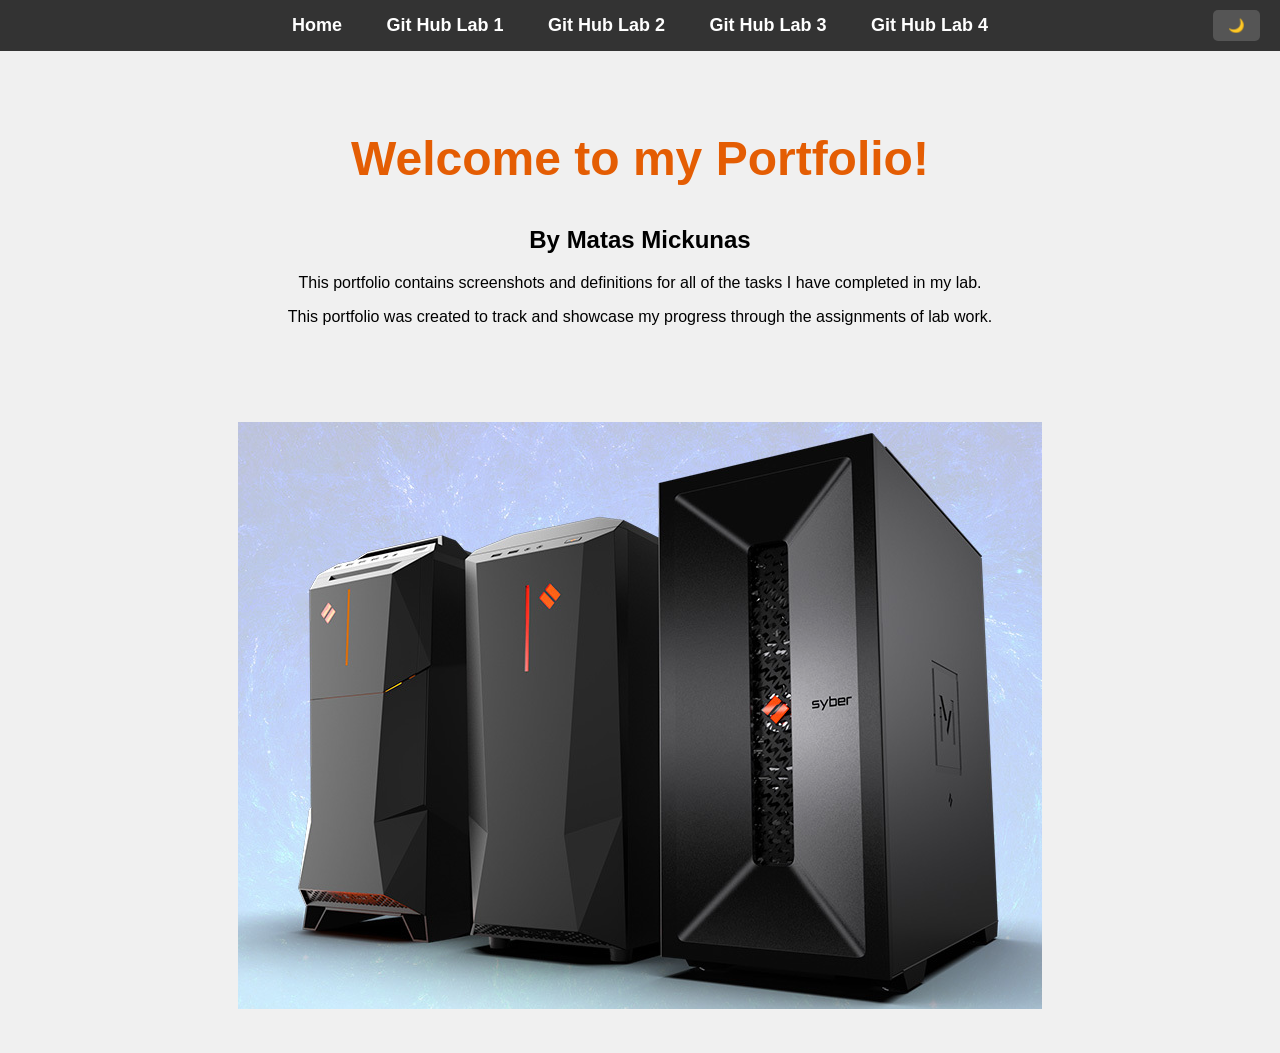
<file: index.html>
<!DOCTYPE html>
<html lang="en">
    <head>

        <link rel="stylesheet" href="styles.css">
        <meta charset="UTF-8">
        <meta name="viewport" content="width=device-width, initial-scale=1.0">
        <meta name="description" content="Simple centered name page">

    <title>Home</title>

    </head>

    <body>
        <nav>
        <button id="themeBtn" class="toggle-btn">🌙</button>
        <a href="index.html">Home</a>
        <a href="Lab1.html">Git Hub Lab 1</a>
        <a href="Lab2.html">Git Hub Lab 2</a>
        <a href="Lab3.html">Git Hub Lab 3</a>
        <a href="Lab4.html">Git Hub Lab 4</a>

        </nav>

            <section>
                <h1>Welcome to my Portfolio!</h1>
                <h2>By Matas Mickunas</h2>
                <p>This portfolio contains screenshots and definitions for all of the tasks I have completed in my lab. </p>
                <p>This portfolio was created to track and showcase my progress through the assignments of lab work.</p>
            </section>

            <section>
                <img src="Pictures/Lab1/001.png" alt="Screenshot 1">
            </section>

    <script src="script.js"></script>
    </body>
</html>
</file>
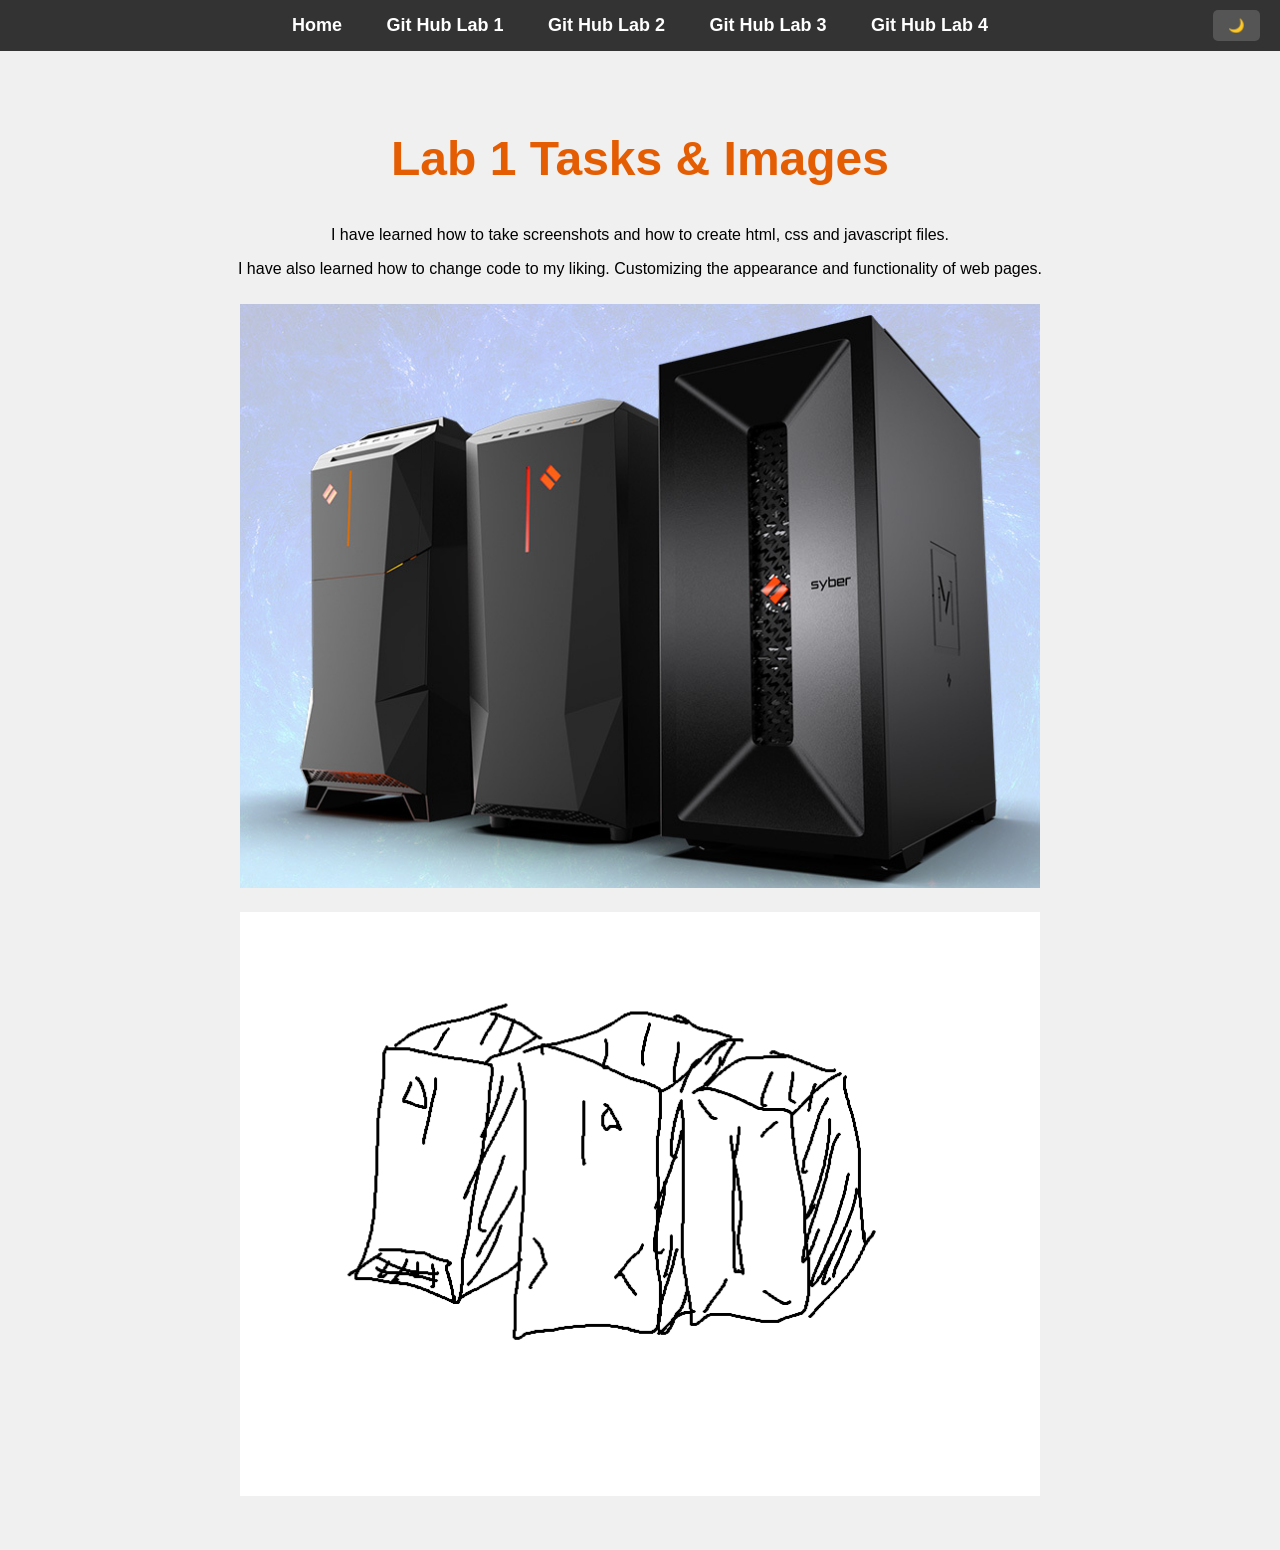
<file: Lab1.html>
<!DOCTYPE html>
<html>
    <head>
        <link rel="stylesheet" href="styles.css">
        <title>My Portfolio</title>
    </head>

    <body>
        <nav>

        <button id="themeBtn" class="toggle-btn">🌙</button>
        <a href="index.html">Home</a>
        <a href="Lab1.html">Git Hub Lab 1</a>
        <a href="Lab2.html">Git Hub Lab 2</a>
        <a href="Lab3.html">Git Hub Lab 3</a>
        <a href="Lab4.html">Git Hub Lab 4</a>

        </nav>
        
        <section>

        <h1>Lab 1 Tasks & Images</h1>

            <div class="gallery">

            <p>I have learned how to take screenshots and how to create html, css and javascript files.</p>
            <p>I have also learned how to change code to my liking. Customizing the appearance and functionality of web pages.</p>
                <img src="Pictures/Lab1/001.png" alt="Screenshot 1">
                <img src="Pictures/Lab1/002.png" alt="Screenshot 2">

            </div>

        </section>

    <script src="script.js"></script>
    </body>
</html>
</file>
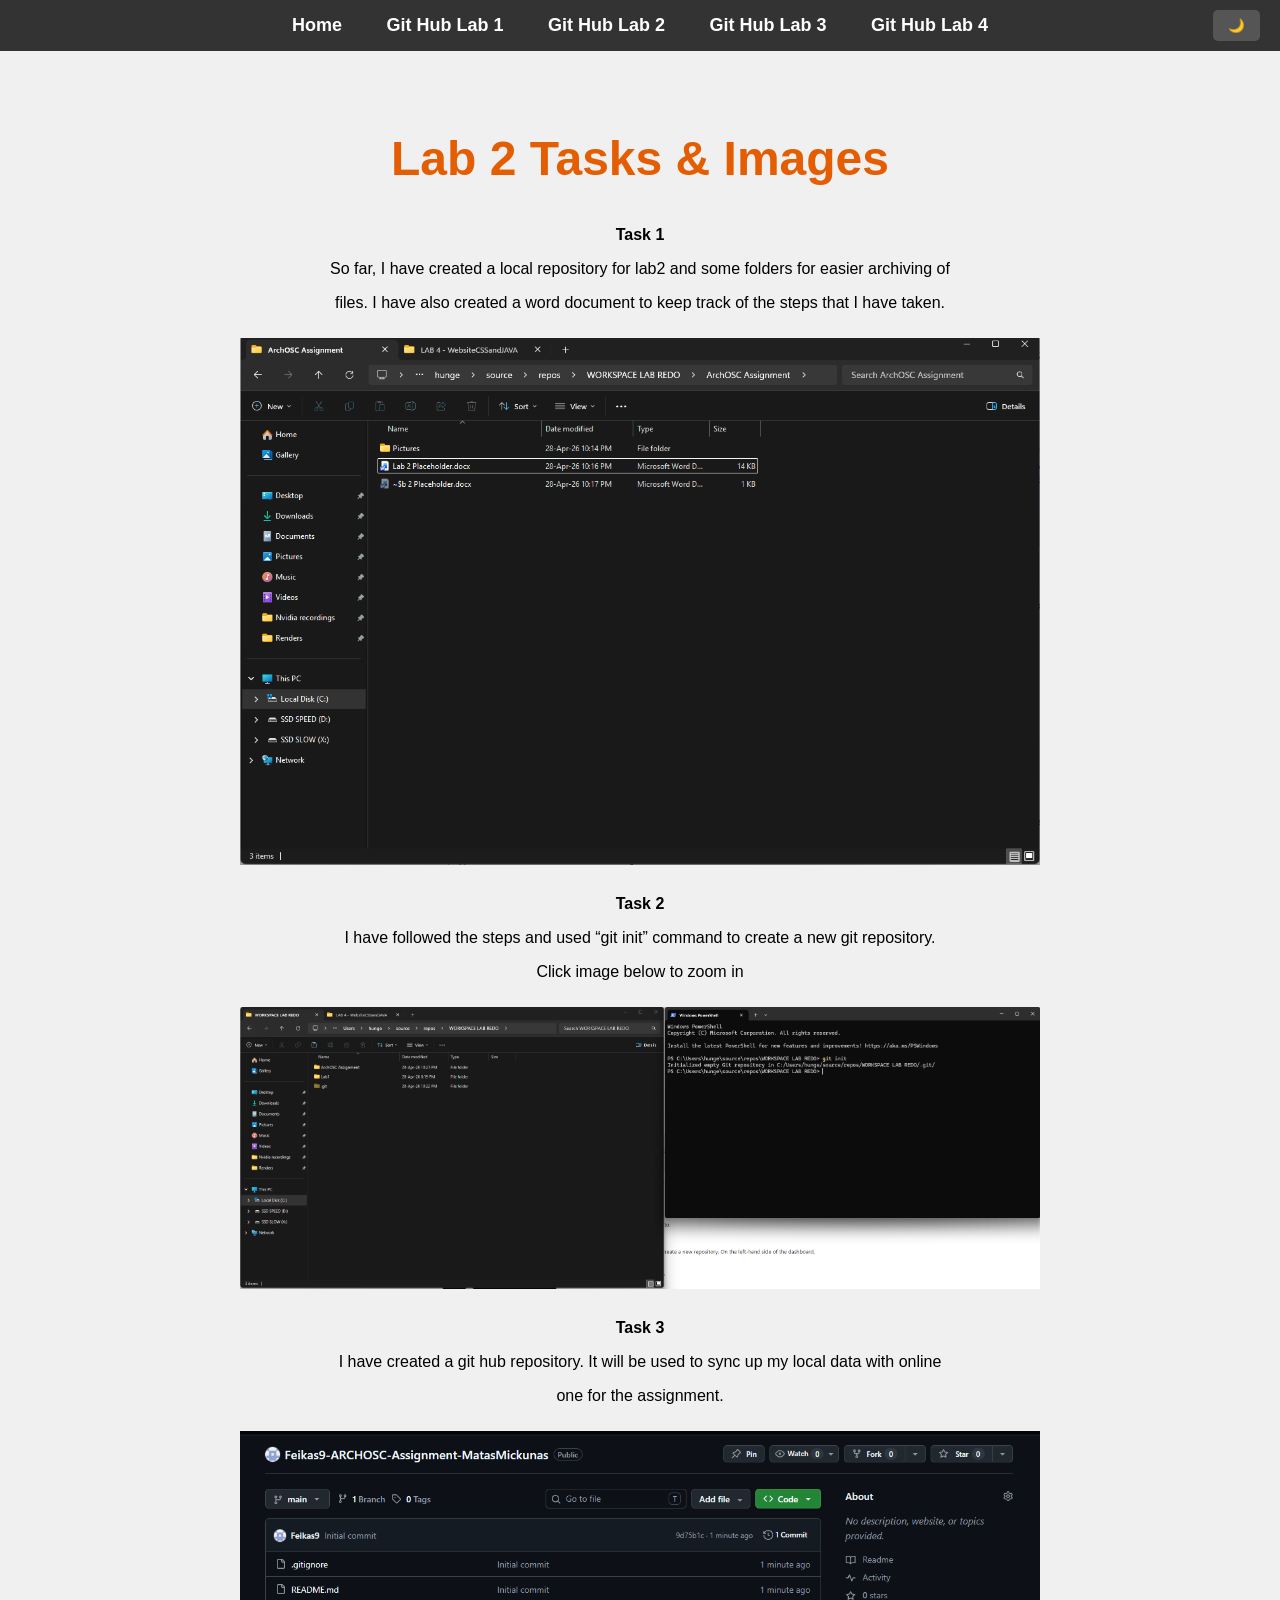
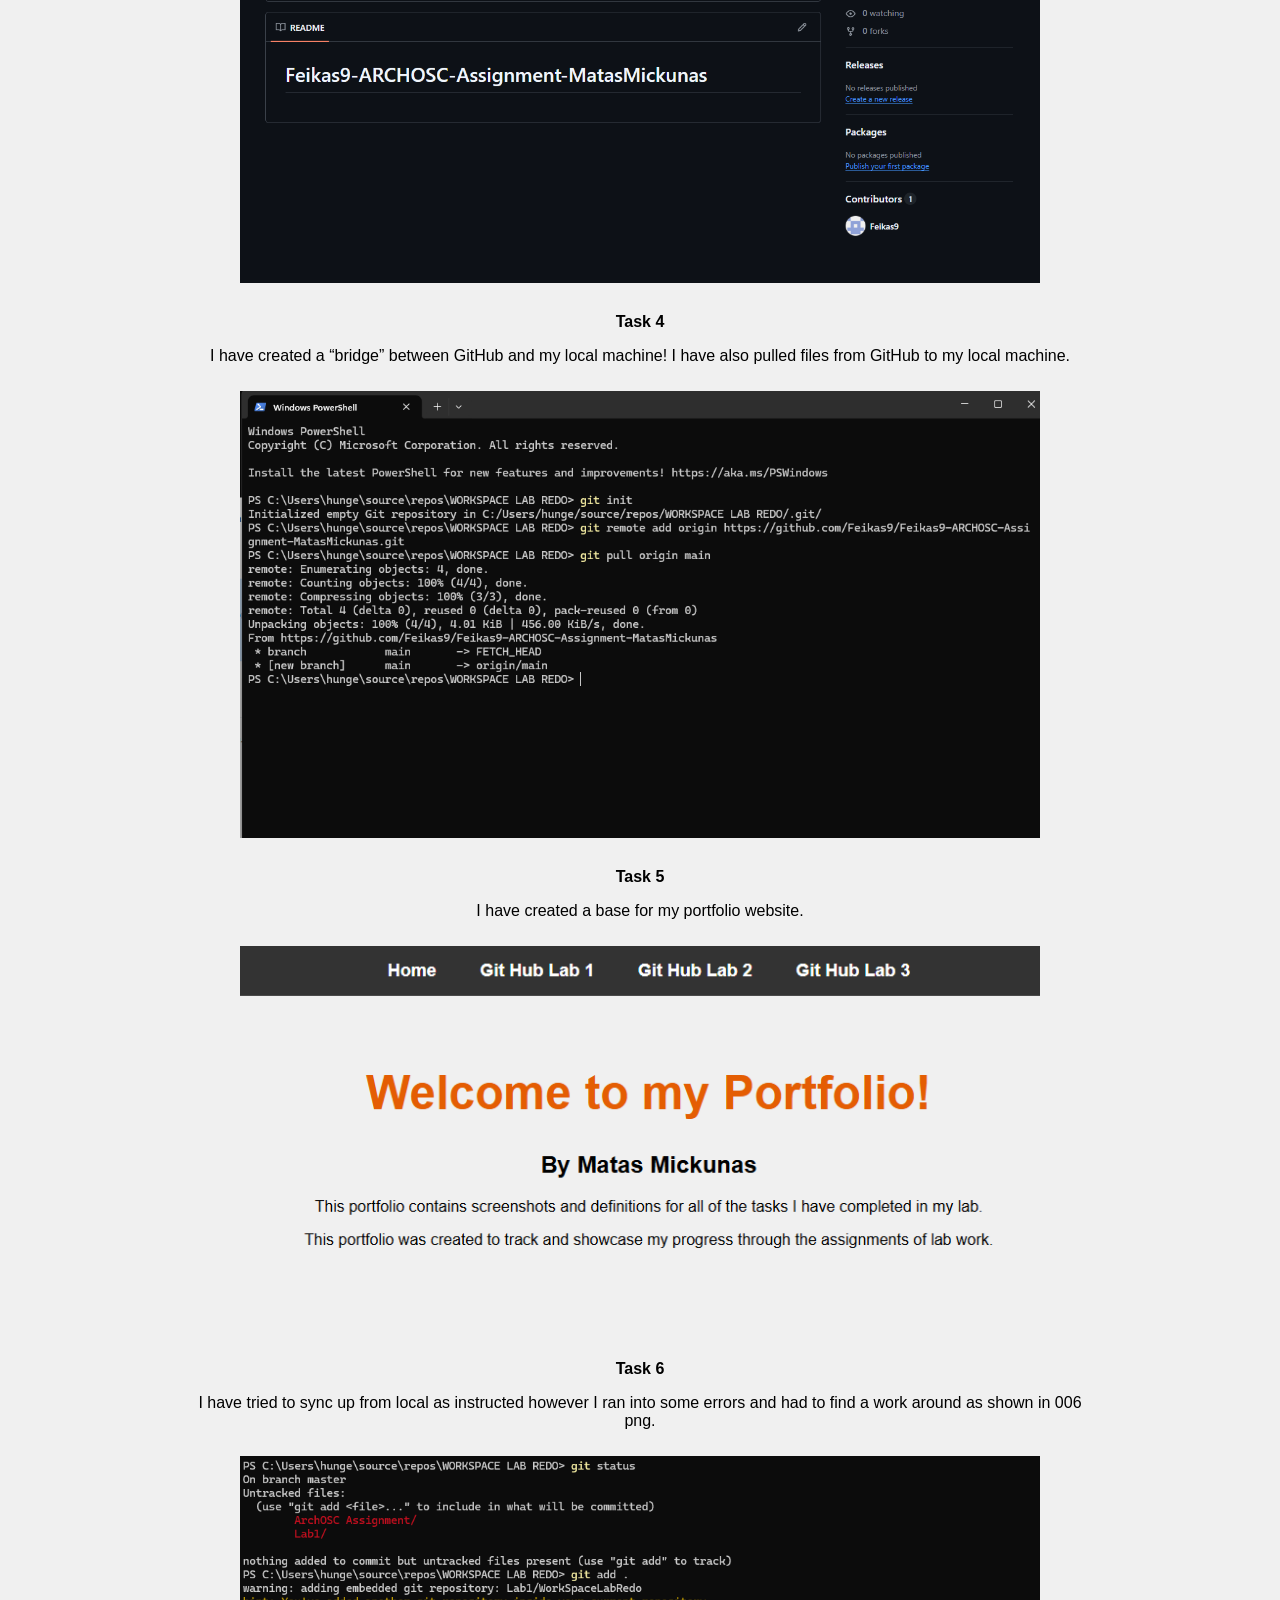
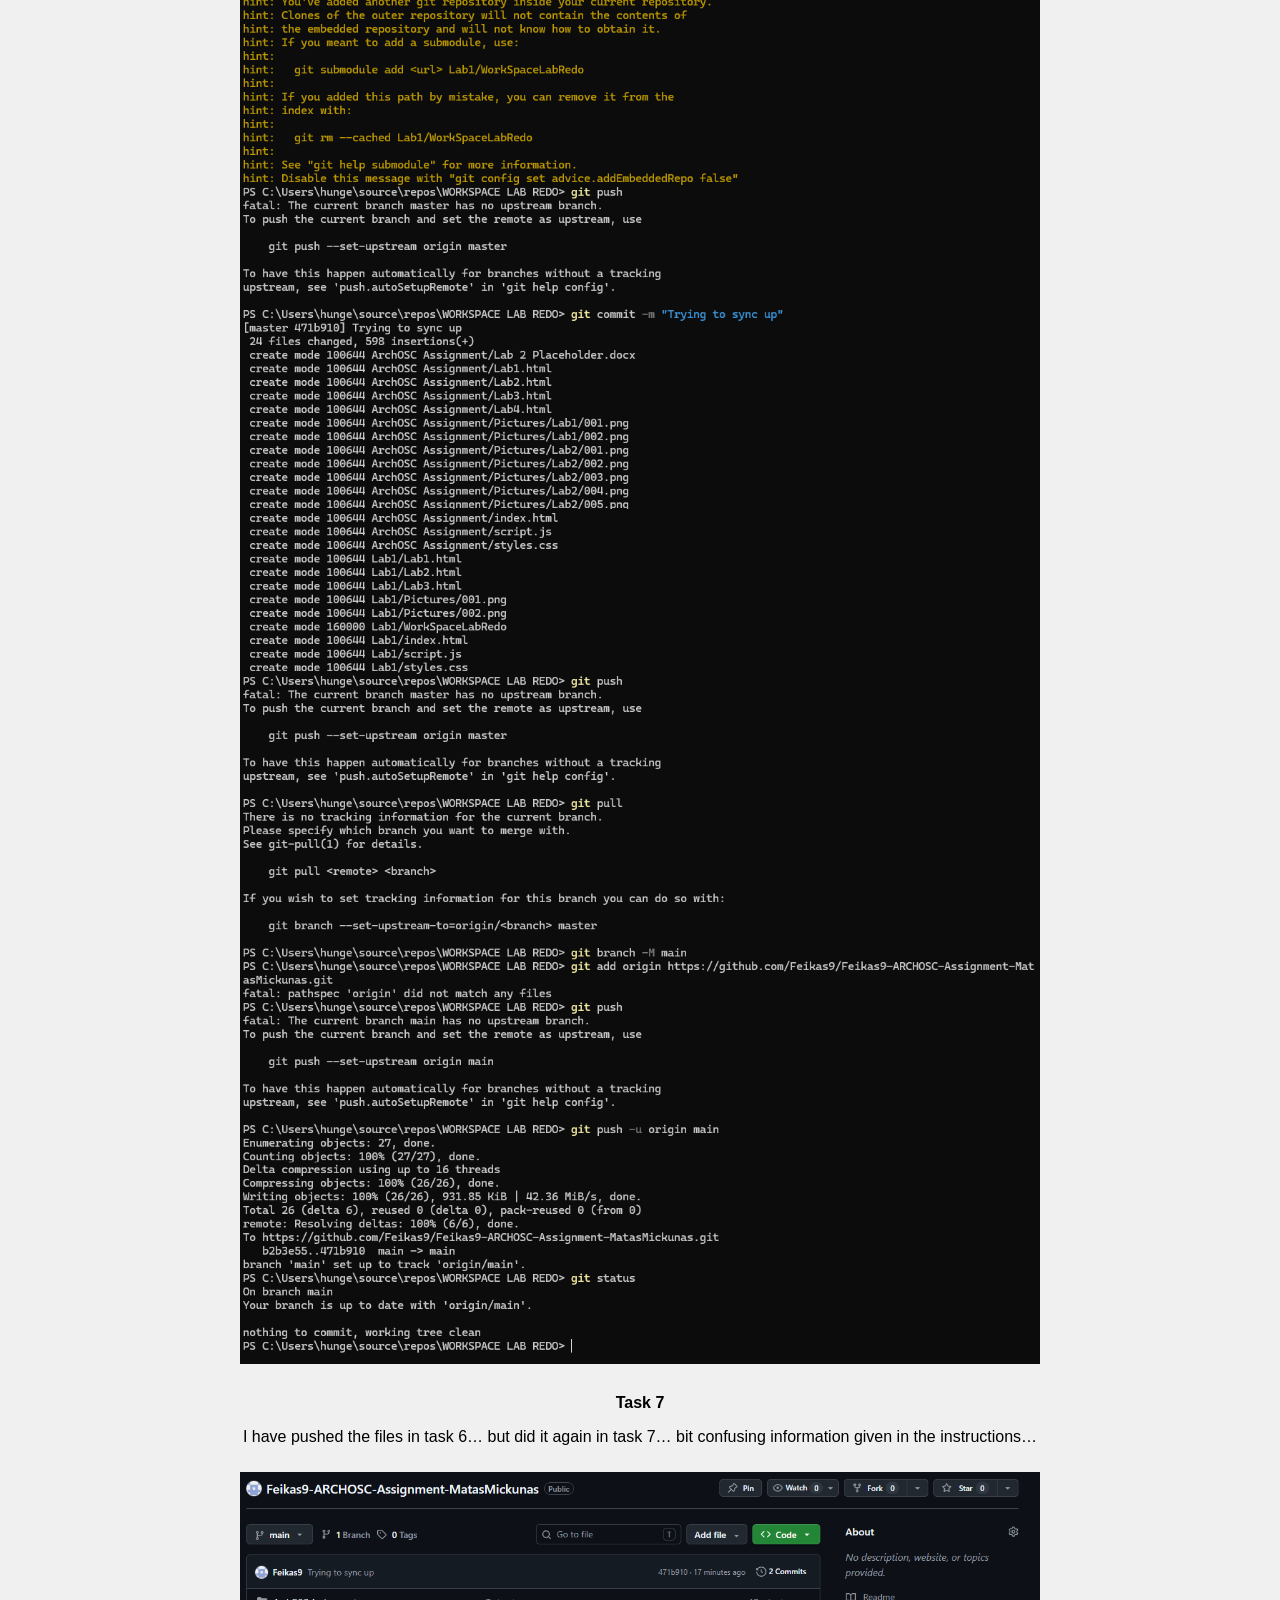
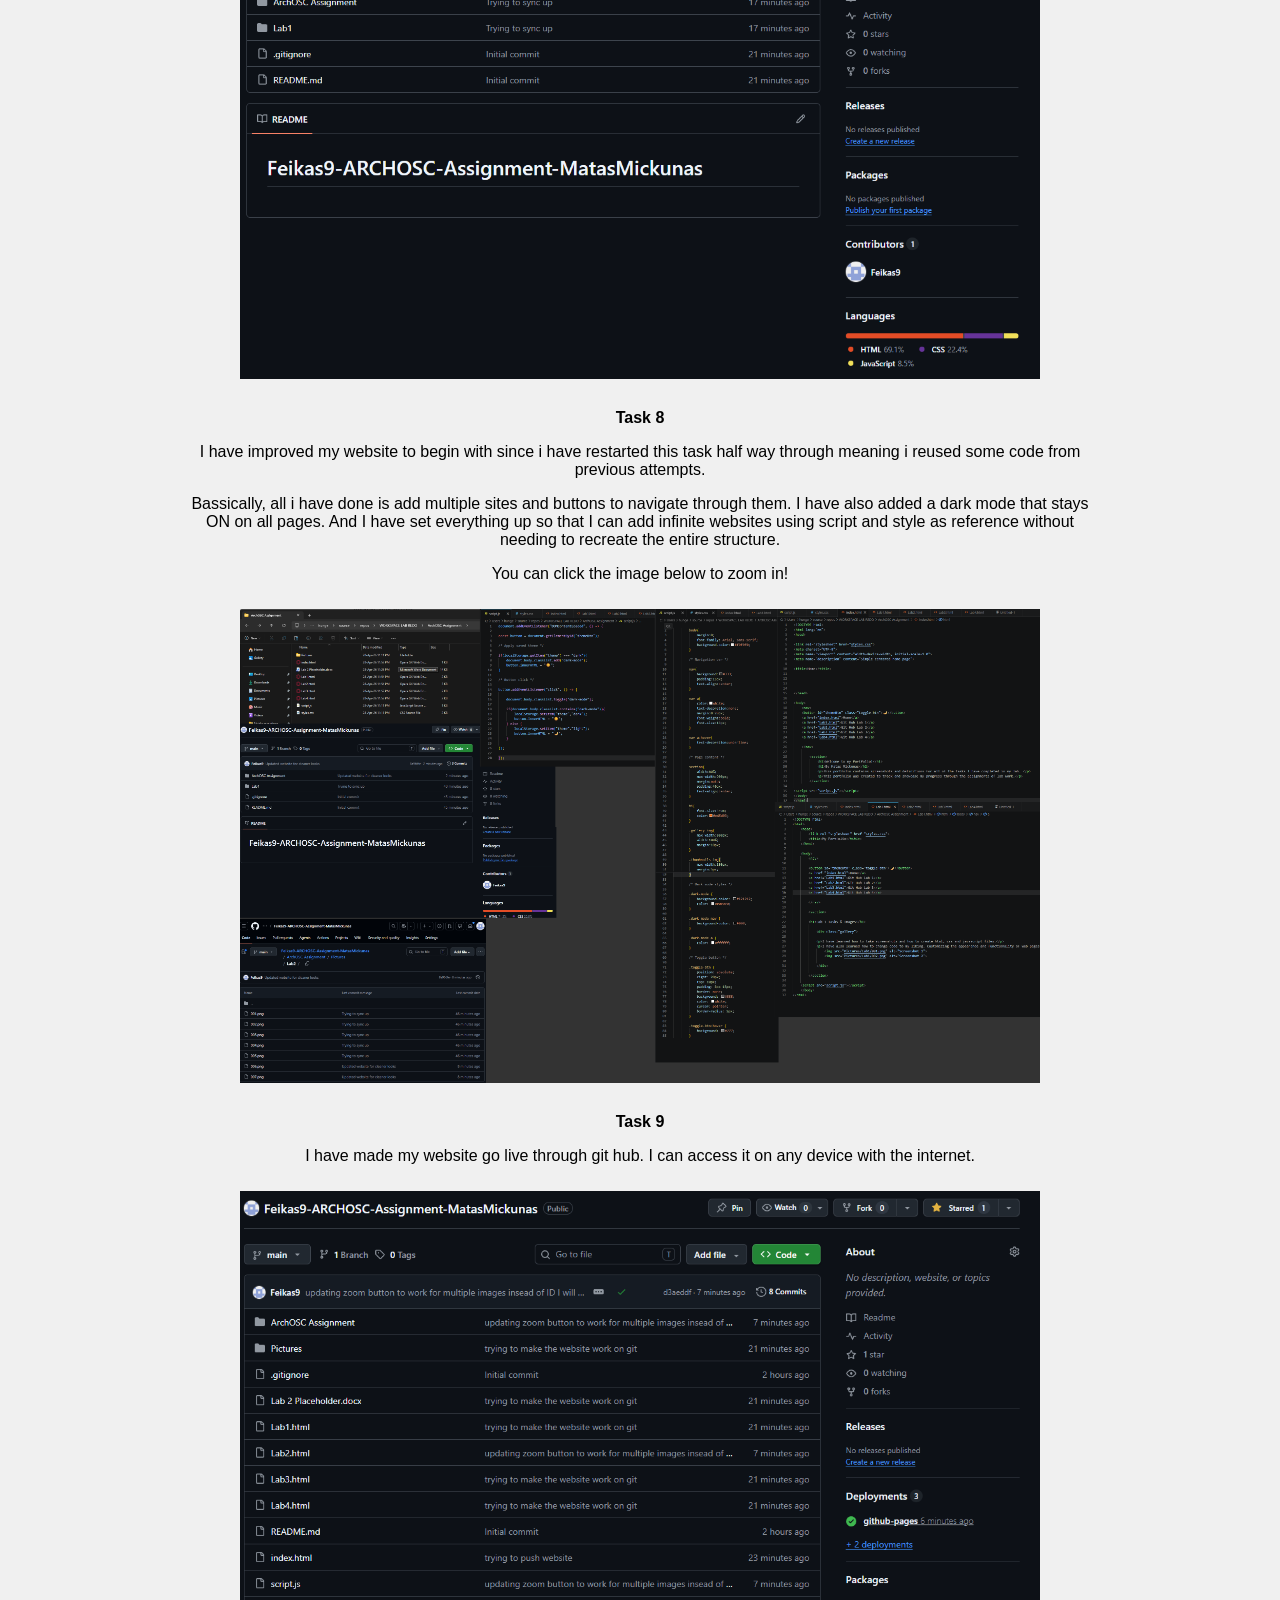
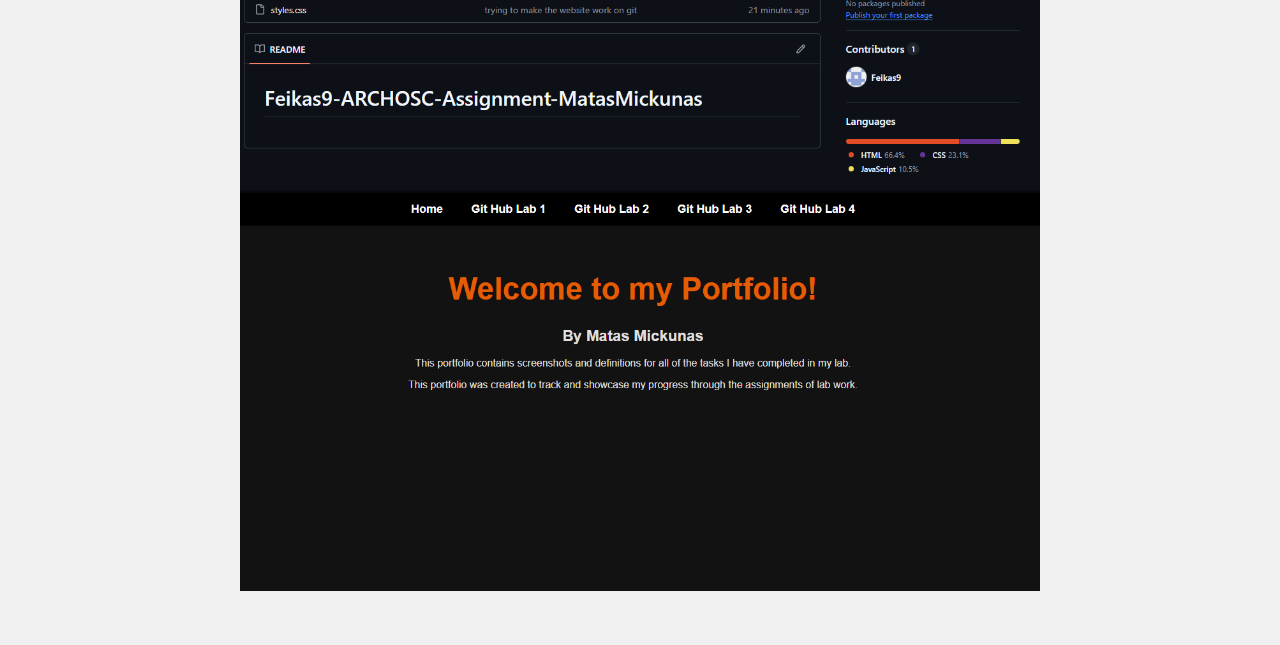
<file: Lab2.html>
<!DOCTYPE html>
<html>
    <head>
        <link rel="stylesheet" href="styles.css">
        <title>My Portfolio</title>
    </head>

    <body>
        <nav>

        <button id="themeBtn" class="toggle-btn">🌙</button>
        <a href="index.html">Home</a>
        <a href="Lab1.html">Git Hub Lab 1</a>
        <a href="Lab2.html">Git Hub Lab 2</a>
        <a href="Lab3.html">Git Hub Lab 3</a>
        <a href="Lab4.html">Git Hub Lab 4</a>

        </nav>
        
        <section>

        <h1>Lab 2 Tasks & Images</h1>

            <div class="gallery">

                <p><strong>Task 1</strong>
                    <p>So far, I have created a local repository for lab2 and some folders for easier archiving of </p><p>files. I have also created a word document to keep track of the steps that I have taken. </p>
                        <img src="Pictures/Lab2/001.png" alt="Screenshot 1">
                <p><strong>Task 2</strong>
                    <p>I have followed the steps and used “git init” command to create a new git repository. </p><p>Click image below to zoom in</p>
                        <img class="zoomImg" src="Pictures/Lab2/002.png" alt="Screenshot 2" style="cursor:pointer;">
                <p><strong>Task 3</strong>
                    <p>I have created a git hub repository. It will be used to sync up my local data with online</p> <p>one for the assignment. </p>
                        <img src="Pictures/Lab2/003.png" alt="Screenshot 3">
                <p><strong>Task 4</strong>
                    <p>I have created a “bridge” between GitHub and my local machine! I have also pulled files from GitHub to my local machine. </p>
                        <img src="Pictures/Lab2/004.png" alt="Screenshot 4">
                <p><strong>Task 5</strong>
                    <p>I have created a base for my portfolio website. </p>
                        <img src="Pictures/Lab2/005.png" alt="Screenshot 5">
                <p><strong>Task 6</strong>
                    <p>I have tried to sync up from local as instructed however I ran into some errors and had to find a work around as shown in 006 png. </p>
                        <img src="Pictures/Lab2/006.png" alt="Screenshot 6"> 
                <p><strong>Task 7</strong>
                    <p>I have pushed the files in task 6… but did it again in task 7… bit confusing information given in the instructions… </p>
                        <img src="Pictures/Lab2/007.png" alt="Screenshot 7">
                <p><strong>Task 8</strong>
                    <p>I have improved my website to begin with since i have restarted this task half way through meaning i reused some code from previous attempts. </p><p>Bassically, all i have done is add multiple sites and buttons to navigate through them. I have also added a dark mode that stays ON on all pages. And I have set everything up so that I can add infinite websites using script and style as reference without needing to recreate the entire structure.</p><p>You can click the image below to zoom in!</p>
                        <!-- Image with clickable wrapper -->
                        <img class="zoomImg" src="Pictures/Lab2/008.png" alt="Screenshot 8" style="cursor:pointer;">
                <p><strong>Task 9</strong>
                    <p>I have made my website go live through git hub. I can access it on any device with the internet. </p>
                        <img src="Pictures/Lab2/009.png" alt="Screenshot 9">


            </div>

        </section>
    <!-- The Modal -->
    <div id="imgModal" class="modal">
    <span class="close">&times;</span>
    <img class="modal-content" id="imgZoomed">
    <div id="caption"></div>
    </div>

    <script src="script.js"></script>
    
    </body>
</html>
</file>
<file: styles.css>
body{
            margin:0;
            font-family: Arial, sans-serif;
            background-color:#f0f0f0;
        }

        /* Navigation bar */

        nav{
            background:#333;
            padding:15px;
            text-align:center;
        }

        nav a{
            color:white;
            text-decoration:none;
            margin:0 20px;
            font-weight:bold;
            font-size:18px;
        }

        nav a:hover{
            text-decoration:underline;
        }

        /* Page content */

        section{
            width:80%;
            max-width:900px;
            margin:auto;
            padding:40px;
            text-align:center;
        }

        h1{
            font-size:3rem;
            color:#e45d03;
        }

        .gallery img{
            max-width:800px;
            width:100%;
            margin:10px;
        }

        .thumbnails img{
            max-width:150px;
            margin:5px;
        }

        /* Dark mode styles */

        .dark-mode {
            background-color: #121212;
            color: #e0e0e0;
        }

        .dark-mode nav {
            background-color: #000;
        }

        .dark-mode a {
            color: #ffffff;
        }

        /* Toggle button */

        .toggle-btn {
            position: absolute;
            right: 20px;
            top: 10px;
            padding: 8px 15px;
            border: none;
            background: #555;
            color: white;
            cursor: pointer;
            border-radius: 5px;
        }

        .toggle-btn:hover {
            background: #777;
        }

        /* The Modal (background) */
        .modal {
        display: none; /* Hidden by default */
        position: fixed; /* Stay in place */
        z-index: 1000; /* Sit on top */
        padding-top: 60px; /* Location of the box */
        left: 0;
        top: 0;
        width: 100%; /* Full width */
        height: 100%; /* Full height */
        overflow: auto; /* Enable scroll if needed */
        background-color: rgba(0,0,0,0.8); /* Black with opacity */
        }

        /* Modal Content (image) */
        .modal-content {
        margin: auto;
        display: block;
        max-width: 130%;
        max-height: 110vh;
        box-shadow: 0 0 15px #fff;
        border-radius: 4px;
        }

        /* Caption */
        #caption {
        margin: auto;
        display: block;
        width: 80%;
        max-width: 700px;
        text-align: center;
        color: #ccc;
        padding: 10px 0;
        }

        /* Close button */
        .close {
        position: absolute;
        top: 20px;
        right: 35px;
        color: #fff;
        font-size: 40px;
        font-weight: bold;
        cursor: pointer;
        user-select: none;
        }
</file>
